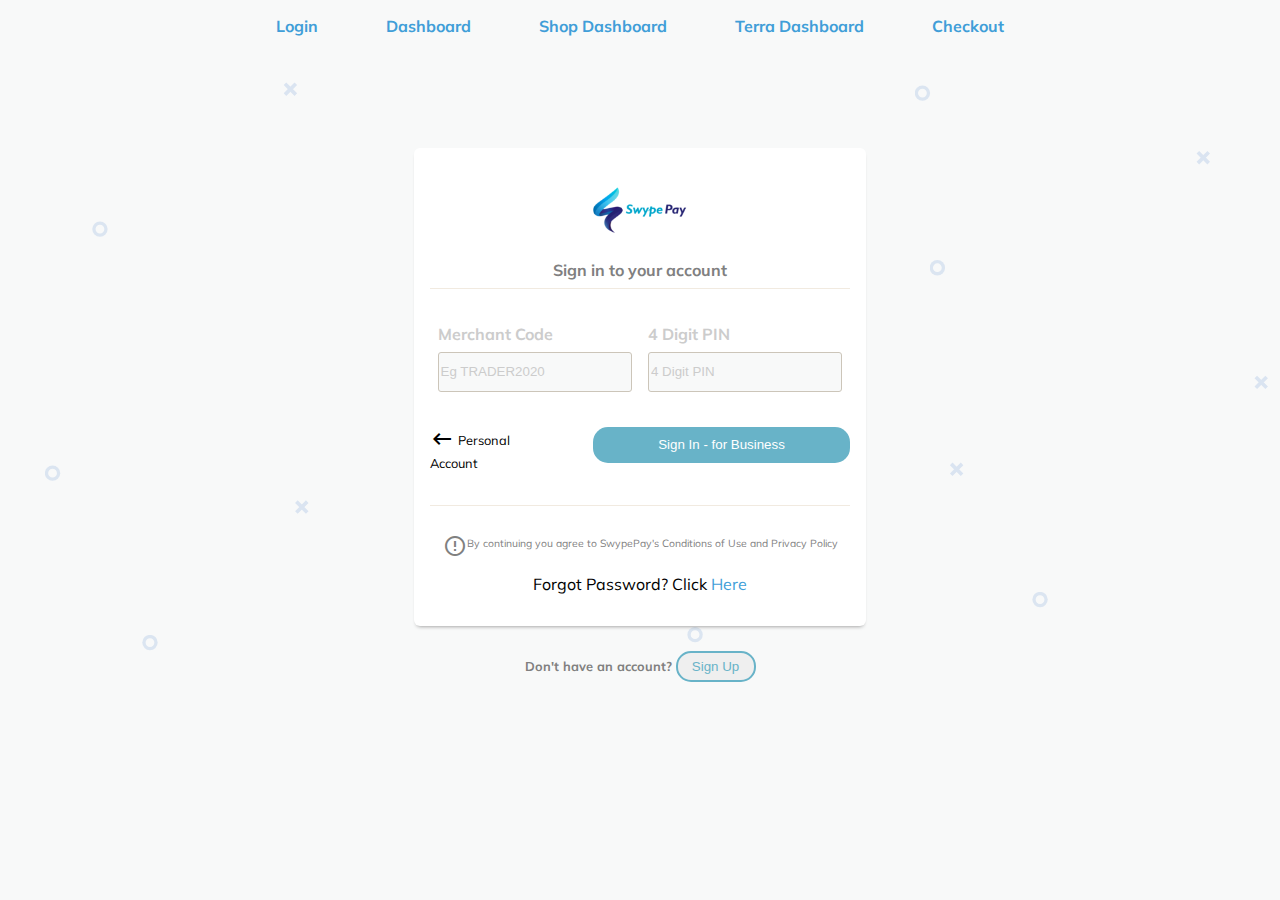
<file: index.html>
<!DOCTYPE html>
<html lang="en">
  <head>
    <meta charset="UTF-8" />
    <meta name="viewport" content="width=device-width, initial-scale=1.0" />
    <link rel="stylesheet" href="./assets/css/login.css" />
    <link rel="stylesheet" href="./assets/css/shared.css">
    <link rel="shortcut icon" href="./assets/img/favicon.ico" type="image/x-icon">
    <link
      href="https://fonts.googleapis.com/icon?family=Material+Icons"
      rel="stylesheet"
    />
    <link
    rel="stylesheet"
    href="https://cdnjs.cloudflare.com/ajax/libs/animate.css/4.0.0/animate.min.css"
  />
    <title>SwypePay</title>
    
  </head>
  <div class="nav">
    <nav>
      <a href="index.html">Login</a>
      <a href="business.html">Dashboard</a>
      <a href="shop.html">Shop Dashboard</a>
      <a href="terra.html">Terra Dashboard</a>
      <a href="checkout.html">Checkout</a>
    </nav>
  </div>
  <body>
    <main class="animate__animated animate__fadeInLeft">
      <div class="container">
        <form action="" class="login-form">
          <img src="./assets/img/logo_main.png" />
          <h5 class="signin-text">Sign in to your account</h5>
          <div class="login-fields">
            <div class="input-container">
              <label for="merchant-code"> Merchant Code</label>
              <input type="text" id="merchant-code" placeholder="Eg TRADER2020" />
            </div>
          <div class="input-container">
              <label for="pin">4 Digit PIN</label>
              <input type="text" id="pin" placeholder="4 Digit PIN" />
          </div>
          </div>
          <div class="login-btn-section">
            <p>
              <span class="material-icons">
                keyboard_backspace
              </span>
              <span class="login-btn-section__text">Personal Account</span>
            </p>
            <button class="sign-in-btn">Sign In - for Business</button>
          </div>
          <div class="policy-section">
            <span class="material-icons">
              error_outline
            </span>
            <p>
              By continuing you agree to SwypePay's Conditions of Use and Privacy
              Policy
            </p>
          </div>
          <p class="forgot-pwd"> 
            Forgot Password? Click <span><a href="#">Here</a></span>
          </p>
        </form>
        <div>
            <span class="signup-text">Don't have an account?</span>
            <button class="sign-up">Sign Up</button>
        </div>
      </div>
    </main>
  </body>
</html>
</file>
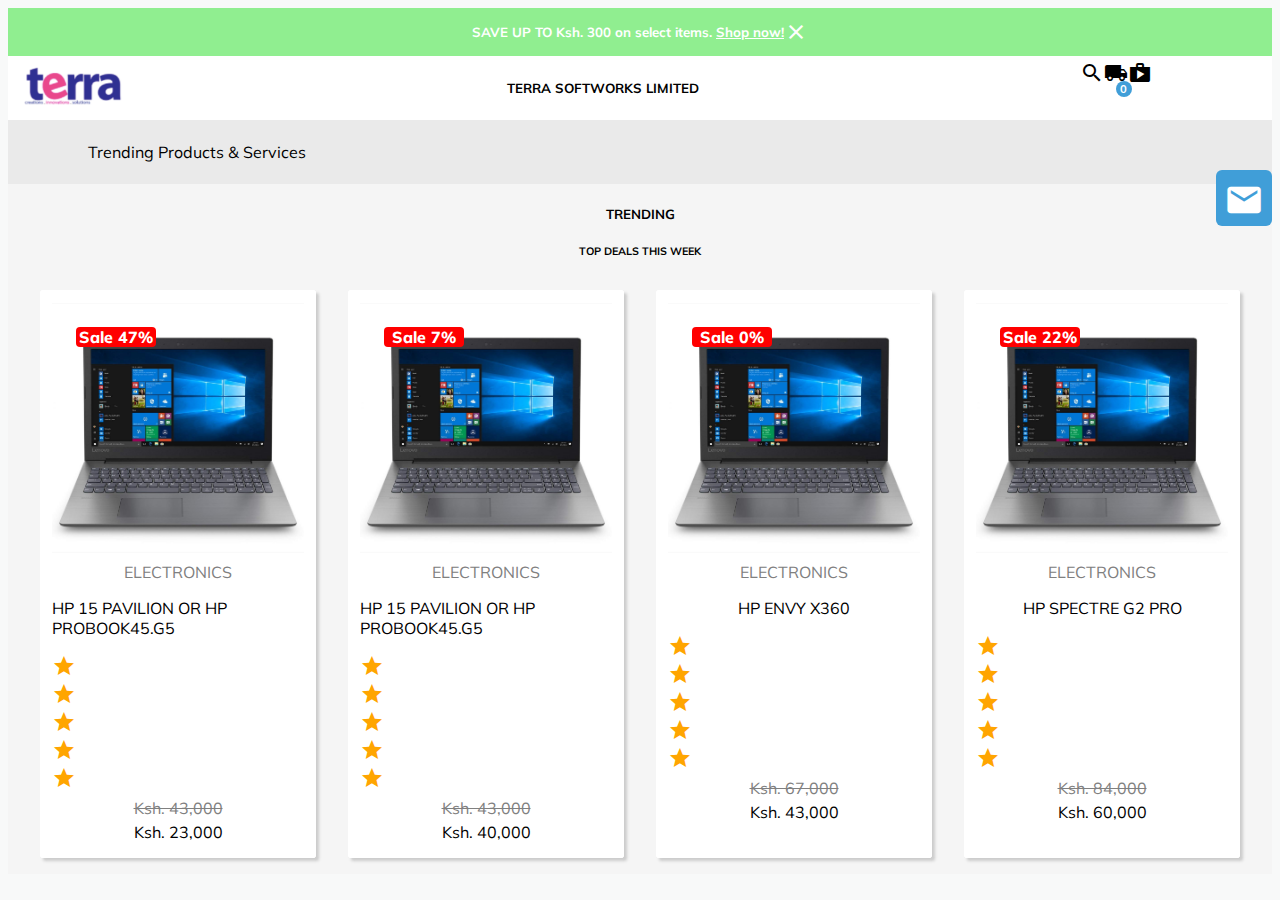
<file: terra/index.html>
<!DOCTYPE html>
<html lang="en">
  <head>
    <meta charset="UTF-8" />
    <meta name="viewport" content="width=device-width, initial-scale=1.0" />
    <link rel="stylesheet" href="../shared.css" />
    <link rel="stylesheet" href="index.css" />
    <link rel="shortcut icon" href="../assets/img/logo_main.png" type="image/x-icon">
    <link
      href="https://fonts.googleapis.com/icon?family=Material+Icons"
      rel="stylesheet"
    />
    <title>SwypePay</title>
  </head>
  <body>
    <header class="terra-header">
      <h5>
        SAVE UP TO Ksh. 300 on select items.
        <span><a href="#">Shop now!</a></span>
      </h5>
      <span class="material-icons header__cancel">clear</span>
    </header>
    <div class="terra-business-info">
      <div class="terra-logo"><img src="../assets/img/terra1.png"></div>
      <h5>TERRA SOFTWORKS LIMITED</h5>
      <div class="terra-business-info__icons">
        <div>
          <span class="material-icons">
            search
          </span>
        </div>
        <div>
          <span class="material-icons">
            local_shipping
          </span>
        </div>
        <div>
          <span class="material-icons">
            shopping_bag
          </span>
          <span class="terra-notifications-icon">
            <p class="terra-notifications-icon__count">0</p></span>
        </div>
      </div>
    </div>
    <div class="terra-products-overview">
        <p>Trending Products & Services</p>
    </div>
    <div class="main">
        <div id="sms__top" class="sms">
            <span class="material-icons">
              email
            </span>
          </div>
          <div class="main__trending">
              <h5>TRENDING</h5>
              <h6 style="margin: 0;">TOP DEALS THIS WEEK</h6>
          </div>
      <div class="stock-container">
          <div id="stock" class="stock">
            <div class="stock__item-card">
              <div class="item-desc">
                <div class="sale-banner">Sale 47%</div>
                <img src="../assets/img/laptop1.jpg" width="100%" height="50%"/>
                  <p class="category">ELECTRONICS</p>
                  <p class="item-name">HP 15 PAVILION OR HP PROBOOK45.G5</p>
                  <div>
                    <span class="material-icons rating-icon">star_rate</span>
                    <span class="material-icons rating-icon">star_rate</span>
                    <span class="material-icons rating-icon">star_rate</span>
                    <span class="material-icons rating-icon">star_rate</span>
                    <span class="material-icons rating-icon">star_rate</span>
                  </div>
                  <p class="actual-price">Ksh. 43,000</p>
                  <p class="with-discount">Ksh. 23,000</p>
              </div>
            </div>
          </div>
          <div id="stock" class="stock">
            <div class="stock__item-card">
              <div class="item-desc">
                <div class="sale-banner">Sale 7%</div>
                <img src="../assets/img/laptop1.jpg" width="100%" height="50%" />
                <p class="category">ELECTRONICS</p>
                <p class="item-name">HP 15 PAVILION OR HP PROBOOK45.G5</p>
                <div>
                  <span class="material-icons rating-icon">star_rate</span>
                  <span class="material-icons rating-icon">star_rate</span>
                  <span class="material-icons rating-icon">star_rate</span>
                  <span class="material-icons rating-icon">star_rate</span>
                  <span class="material-icons rating-icon">star_rate</span>
                </div>
                <p class="actual-price">Ksh. 43,000</p>
                <p class="with-discount">Ksh. 40,000</p>
            </div>
            </div>
          </div>
          <div id="stock" class="stock">
            <div class="stock__item-card">
              <div class="item-desc">
                  <div class="sale-banner">Sale 0%</div>
                <img src="../assets/img/laptop1.jpg" width="100%" height="50%" />
                <p class="category">ELECTRONICS</p>
                <p class="item-name">HP ENVY X360</p>
                <div>
                  <span class="material-icons rating-icon">star_rate</span>
                  <span class="material-icons rating-icon">star_rate</span>
                  <span class="material-icons rating-icon">star_rate</span>
                  <span class="material-icons rating-icon">star_rate</span>
                  <span class="material-icons rating-icon">star_rate</span>
                </div>
                <p class="actual-price">Ksh. 67,000</p>
                <p class="with-discount">Ksh. 43,000</p>
            </div>
            </div>
          </div>
          <div id="stock" class="stock">
            <div class="stock__item-card">
              <div class="item-desc">
                <div class="sale-banner">Sale 22%</div>
                <img src="../assets/img/laptop1.jpg" width="100%" height="50%" />
                <p class="category">ELECTRONICS</p>
                <p class="item-name">HP SPECTRE G2 PRO</p>
                <div>
                  <span class="material-icons rating-icon">star_rate</span>
                  <span class="material-icons rating-icon">star_rate</span>
                  <span class="material-icons rating-icon">star_rate</span>
                  <span class="material-icons rating-icon">star_rate</span>
                  <span class="material-icons rating-icon">star_rate</span>
                </div>
                <p class="actual-price">Ksh. 84,000</p>
                <p class="with-discount">Ksh. 60,000</p>
            </div>
            </div>
          </div>
        </div>
    </div>
  </body>
</html>
</file>
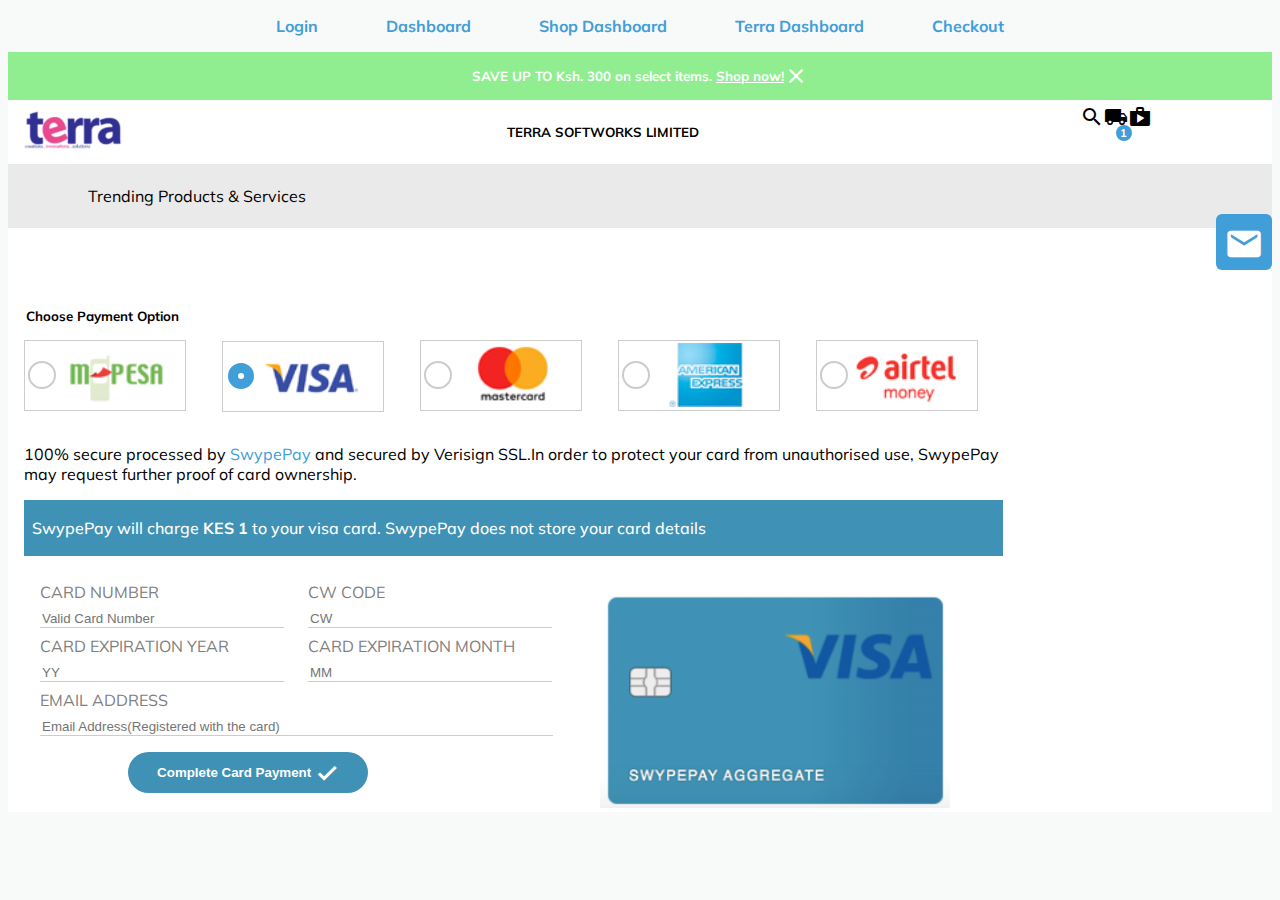
<file: checkout.html>
<!DOCTYPE html>
<html lang="en">
  <head>
    <meta charset="UTF-8" />
    <meta name="viewport" content="width=device-width, initial-scale=1.0" />
    <link rel="stylesheet" href="./assets/css/shared.css" />
    <link rel="stylesheet" href="./assets/css/terra.css" />
    <link rel="shortcut icon" href="../assets/img/logo_main.png" type="image/x-icon">
    <link
      href="https://fonts.googleapis.com/icon?family=Material+Icons"
      rel="stylesheet"
    />
    <link
    rel="stylesheet"
    href="https://cdnjs.cloudflare.com/ajax/libs/animate.css/4.0.0/animate.min.css"
  />
    <title>SwypePay</title>
  </head>
  <body>
    <div class="nav">
      <nav>
        <a href="index.html">Login</a>
        <a href="business.html">Dashboard</a>
        <a href="shop.html">Shop Dashboard</a>
        <a href="terra.html">Terra Dashboard</a>
        <a href="checkout.html">Checkout</a>
      </nav>
    </div>
  <main  class="animate__animated animate__fadeInLeft">
    <div class="checkout-container">
      <header class="terra-header">
        <h5>
          SAVE UP TO Ksh. 300 on select items.
          <span><a href="#">Shop now!</a></span>
        </h5>
        <span class="material-icons header__cancel">clear</span>
      </header>
      <div class="terra-business-info">
        <div class="terra-logo animate__animated animate__zoomIn"><img src="../assets/img/terra1.png"></div>
        <h5>TERRA SOFTWORKS LIMITED</h5>
        <div class="terra-business-info__icons">
          <div>
            <span class="material-icons">
              search
            </span>
          </div>
          <div>
            <span class="material-icons">
              local_shipping
            </span>
          </div>
          <div>
            <span class="material-icons">
              shopping_bag
            </span>
            <span class="terra-notifications-icon">
              <p class="terra-notifications-icon__count">1</p></span>
          </div>
        </div>
      </div>
      <div class="terra-products-overview">
          <p>Trending Products & Services</p>
      </div>
      <div class="main" style="background: #fff;">
          <div id="sms__top" class="sms">
              <span class="material-icons">
                email
              </span>
            </div>
          <div class="checkout-section">
                  <h5 class="checkout-text">Choose Payment Option</h5>
                  <div class="payment-option__icon">
                      <span id="unchecked" class="checkbox"></span>
                      <img src="../assets/img/mpesa.png">
                  </div>
                  <div class="payment-option__icon">
                      <span class="checkbox"></span>
                      <img src="../assets/img/visa.png">
                  </div>
                  <div class="payment-option__icon">
                      <span id="unchecked" class="checkbox"></span>
                      <img src="../assets/img/mastercard.png">
                  </div>
                  <div class="payment-option__icon">
                      <span id="unchecked" class="checkbox"></span>
                      <img src="../assets/img/americanexpress.png">
                  </div>
                  <div class="payment-option__icon">
                      <span id="unchecked" class="checkbox"></span>
                      <img src="../assets/img/airtel.png">
                  </div>
                  <p style="margin-left: 1rem;">100% secure processed by <span style="color: #409ed8;">SwypePay</span> and secured by Verisign SSL.In order to protect your card from unauthorised use, SwypePay may request further proof of card ownership.</p>
                  <div class="charges">
                      <p>SwypePay will charge <strong>KES 1</strong> to your visa card. SwypePay does not store your card details</p>
                  </div>
                  <div class="card-details">
                      <form class="info">
                              <div class="info-input">
                                  <label for="number">CARD NUMBER</label>
                                  <input type="text"id="number" placeholder="Valid Card Number">
                              </div>
                              <div class="info-input">
                                  <label for="code">CW CODE</label>
                                  <input type="text"id="code" placeholder="CW">
                              </div>
                              <div class="info-input">
                                  <label for="year">CARD EXPIRATION YEAR</label>
                                  <input type="text"id="year" placeholder="YY">
                              </div>
                              <div class="info-input">
                                  <label for="month">CARD EXPIRATION MONTH</label>
                                  <input type="text"id="month" placeholder="MM">
                              </div>
                              <div class="info-input">
                                  <label for="email">EMAIL ADDRESS</label>
                                  <input type="email"id="email" placeholder="Email Address(Registered with the card)">
                              </div>
                             <div class="submit-container">
                              <button class="submit-btn">
                                  <span>Complete Card Payment</span>
                                  <span style="vertical-align: bottom;" class="material-icons">
                                      check
                                  </span>
                              </button>
                             </div>
                       </form>
                      <div class="card-banner">
                        <img src="../assets/img/atm.png">
                      </div>
                  </div>
                  </div>
              </div>
          </div>
      </div>
     </div>
  </main>
  </body>
</html>
</file>
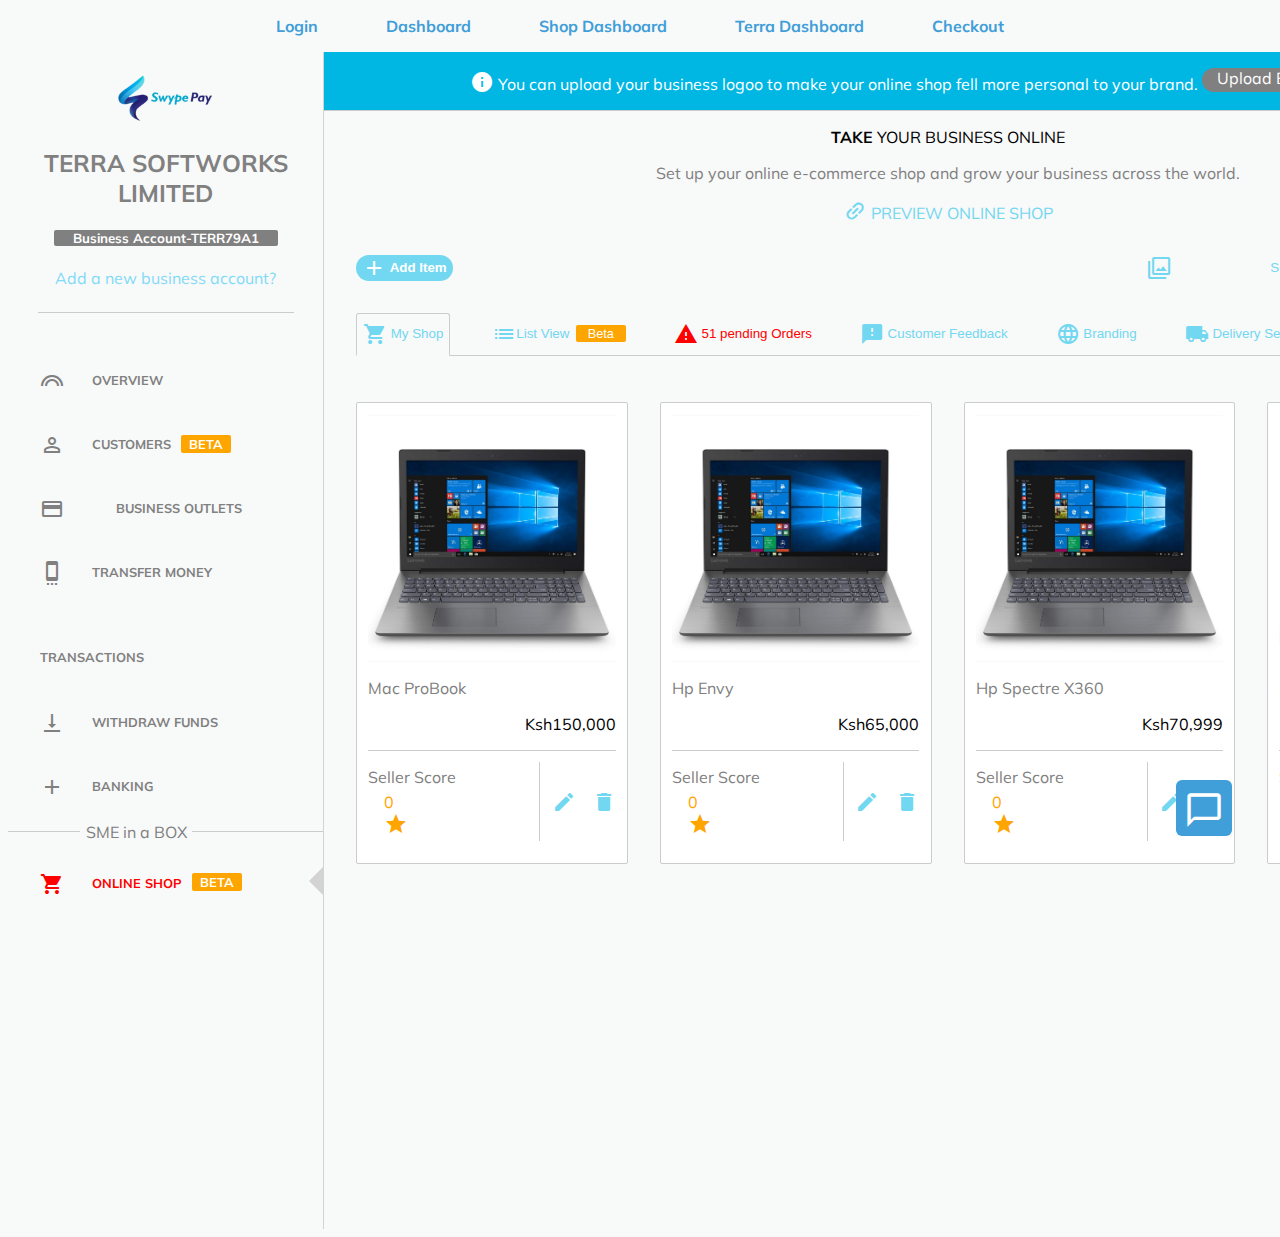
<file: shop.html>
<!DOCTYPE html>
<html lang="en">
  <head>
    <meta charset="UTF-8" />
    <meta name="viewport" content="width=device-width, initial-scale=1.0" />
    <link rel="stylesheet" href="./assets/css/shared.css" />
    <link rel="stylesheet" href="./assets/css/shop.css" />
    <link
      href="https://fonts.googleapis.com/icon?family=Material+Icons"
      rel="stylesheet"
    />
    <link
    rel="stylesheet"
    href="https://cdnjs.cloudflare.com/ajax/libs/animate.css/4.0.0/animate.min.css"
  />
    <title>SwypePay</title>
  </head>
  <body>
    <div class="nav">
      <nav>
        <a href="index.html">Login</a>
        <a href="business.html">Dashboard</a>
        <a href="shop.html">Shop Dashboard</a>
        <a href="terra.html">Terra Dashboard</a>
        <a href="checkout.html">Checkout</a>
      </nav>
    </div>
    <main class="animate__animated animate__fadeInLeft">
      <div class="sms">
        <span class="material-icons">
          chat_bubble_outline
        </span>
      </div>
      <div class="container">
        <div class="sidebar">
          <div class="sidebar__topbar">
            <img
              class="sidebar__topbar--logo"
              src="../assets/img/logo_main.png"
            />
            <h5 class="sidebar__topbar--name">TERRA SOFTWORKS LIMITED</h5>
            <h5 class="sidebar__topbar--account">Business Account-TERR79A1</h5>
            <p class="sidebar__topbar--new">
              Add a new business account?
            </p>
          </div>
          <div class="navigation">
            <div class="sidebar__nav--item">
              <span class="material-icons">looks</span>
              <a href="#">OVERVIEW</a>
            </div>
            <div class="sidebar__nav--item">
              <span class="material-icons">
                person_outline
              </span>
              <a href="#">CUSTOMERS</a>
              <span class="beta">BETA</span>
            </div>
            <div class="sidebar__nav--item">
              <span class="material-icons">
                payments
              </span>
              <a href="#">BUSINESS OUTLETS</a>
            </div>
            <div class="sidebar__nav--item">
              <span class="material-icons">
                settings_cell
              </span>
              <a href="#">TRANSFER MONEY</a>
            </div>
            <div class="sidebar__nav--item">
              <span class="material-icons">
                signal_cellular_alt
              </span>
              <a href="#">TRANSACTIONS</a>
            </div>
            <div class="sidebar__nav--item">
              <span class="material-icons">
                vertical_align_bottom
              </span>
              <a href="#">WITHDRAW FUNDS</a>
            </div>
            <div class="sidebar__nav--item">
              <span class="material-icons">
                add
              </span>
              <a href="#">BANKING</a>
            </div>
            <div class="sme">
              <p>SME in a BOX</p>
            </div>
            <div class="sidebar__nav--item">
              <div class="select"></div>
              <span id="active" class="material-icons">
                shopping_cart
              </span>
              <a id="active" href="#">ONLINE SHOP</a>
              <span class="beta">BETA</span>
            </div>
          </div>
        </div>
        <div class="content">
          <header class="content__header">
            <div>
              <p>
                <span class="material-icons">info</span>
                You can upload your business logoo to make your online shop fell
                more personal to your brand.
                <span class="content__header--upload"
                  ><span id="verticle-align-super">Upload Business Logo</span>
                  <span class="material-icons">
                    arrow_forward
                  </span></span
                >
              </p>
            </div>
          </header>
          <div class="description">
            <p><strong>TAKE</strong> YOUR BUSINESS ONLINE</p>
            <p class="description__upload">
              Set up your online e-commerce shop and grow your business across the
              world.
            </p>
            <a href="#">
              <span class="material-icons link">link</span> PREVIEW ONLINE SHOP</a
            >
          </div>
          <div class="options">
            <button class="options__add-btn">
              <span class="material-icons">add</span>
              <span id="verticle-align-super">Add Item</span>
            </button>
            <div class="options__left">
              <button class="options__left--sort">
                <span class="material-icons">filter_alt</span>
                <span id="verticle-align-super">Sort By</span>
                <span class="expand-arrow"></span>
              </button>
              <button class="options__left--share">
                <span class="material-icons">share</span>
                <span id="verticle-align-super">Share Store Url</span>
                <span class="expand-arrow"></span>
              </button>
            </div>
          </div>
          <div class="goods">
            <button id="active-link" class="goods__btn">
              <span class="material-icons">
                shopping_cart
              </span>
              <span id="verticle-align-super">My Shop</span>
            </button>
            <button class="goods__btn">
              <span class="material-icons">
                list </span
              ><span id="verticle-align-super">List View</span
              ><span class="beta">Beta</span>
            </button>
            <button class="goods__btn">
              <span class="material-icons" style="color: red;">
                warning
              </span>
              <span id="verticle-align-super" style="color: red;"
                >51 pending Orders</span
              >
            </button>
            <button class="goods__btn">
              <span class="material-icons">
                feedback
              </span>
              <span id="verticle-align-super">Customer Feedback</span>
            </button>
            <button class="goods__btn">
              <span class="material-icons">
                language
              </span>
              <span id="verticle-align-super">Branding</span>
            </button>
            <button class="goods__btn">
              <span class="material-icons">
                local_shipping
              </span>
              <span id="verticle-align-super">Delivery Settings</span>
            </button>
            <div class="hr"></div>
          </div>
          <div class="stock-container">
            <div class="stock">
              <div class="stock__item-card">
                <img src="../assets/img/laptop1.jpg" width="100%" height="100%" />
                <p class="stock__item-card--name">Mac ProBook</p>
                <p class="stock__item-card--price">Ksh150,000</p>
                <div class="section">
                  <div class="rating">
                    <p class="rating__score">Seller Score</p>
                    <p class="rating__icons">
                      0
                      <span class="material-icons">
                        star_rate
                      </span>
                    </p>
                  </div>
                  <div class="verticle-line"></div>
                  <div class="edit">
                    <p class="edit__modify">
                      <span class="material-icons">
                        edit
                      </span>
                    </p>
                    <p class="edit__delete">
                      <span class="material-icons">
                        delete
                      </span>
                    </p>
                  </div>
                </div>
              </div>
            </div>
            <div class="stock">
              <div class="stock__item-card">
                <img src="../assets/img/laptop1.jpg" width="100%" height="100%" />
                <p class="stock__item-card--name">Hp Envy</p>
                <p class="stock__item-card--price">Ksh65,000</p>
                <div class="section">
                  <div class="rating">
                    <p class="rating__score">Seller Score</p>
                    <p class="rating__icons">
                      0
                      <span class="material-icons">
                        star_rate
                      </span>
                    </p>
                  </div>
                  <div class="verticle-line"></div>
                  <div class="edit">
                    <p class="edit__modify">
                      <span class="material-icons">
                        edit
                      </span>
                    </p>
                    <p class="edit__delete">
                      <span class="material-icons">
                        delete
                      </span>
                    </p>
                  </div>
                </div>
              </div>
            </div>
            <div class="stock">
              <div class="stock__item-card">
                <img src="../assets/img/laptop1.jpg" width="100%" height="100%" />
                <p class="stock__item-card--name">Hp Spectre X360</p>
                <p class="stock__item-card--price">Ksh70,999</p>
                <div class="section">
                  <div class="rating">
                    <p class="rating__score">Seller Score</p>
                    <p class="rating__icons">
                      0
                      <span class="material-icons">
                        star_rate
                      </span>
                    </p>
                  </div>
                  <div class="verticle-line"></div>
                  <div class="edit">
                    <p class="edit__modify">
                      <span class="material-icons">
                        edit
                      </span>
                    </p>
                    <p class="edit__delete">
                      <span class="material-icons">
                        delete
                      </span>
                    </p>
                  </div>
                </div>
              </div>
            </div>
            <div class="stock">
              <div class="stock__item-card">
                <img src="../assets/img/laptop1.jpg" width="100%" height="100%" />
                <p class="stock__item-card--name">Lenovo</p>
                <p class="stock__item-card--price">Ksh50,000</p>
                <div class="section">
                  <div class="rating">
                    <p class="rating__score">Seller Score</p>
                    <p class="rating__icons">
                      0
                      <span class="material-icons">
                        star_rate
                      </span>
                    </p>
                  </div>
                  <div class="verticle-line"></div>
                  <div class="edit">
                    <p class="edit__modify">
                      <span class="material-icons">
                        edit
                      </span>
                    </p>
                    <p class="edit__delete">
                      <span class="material-icons">
                        delete
                      </span>
                    </p>
                  </div>
                </div>
              </div>
            </div>
          </div>
        </div>
      </div>
    </main>
  </body>
</html>
</file>
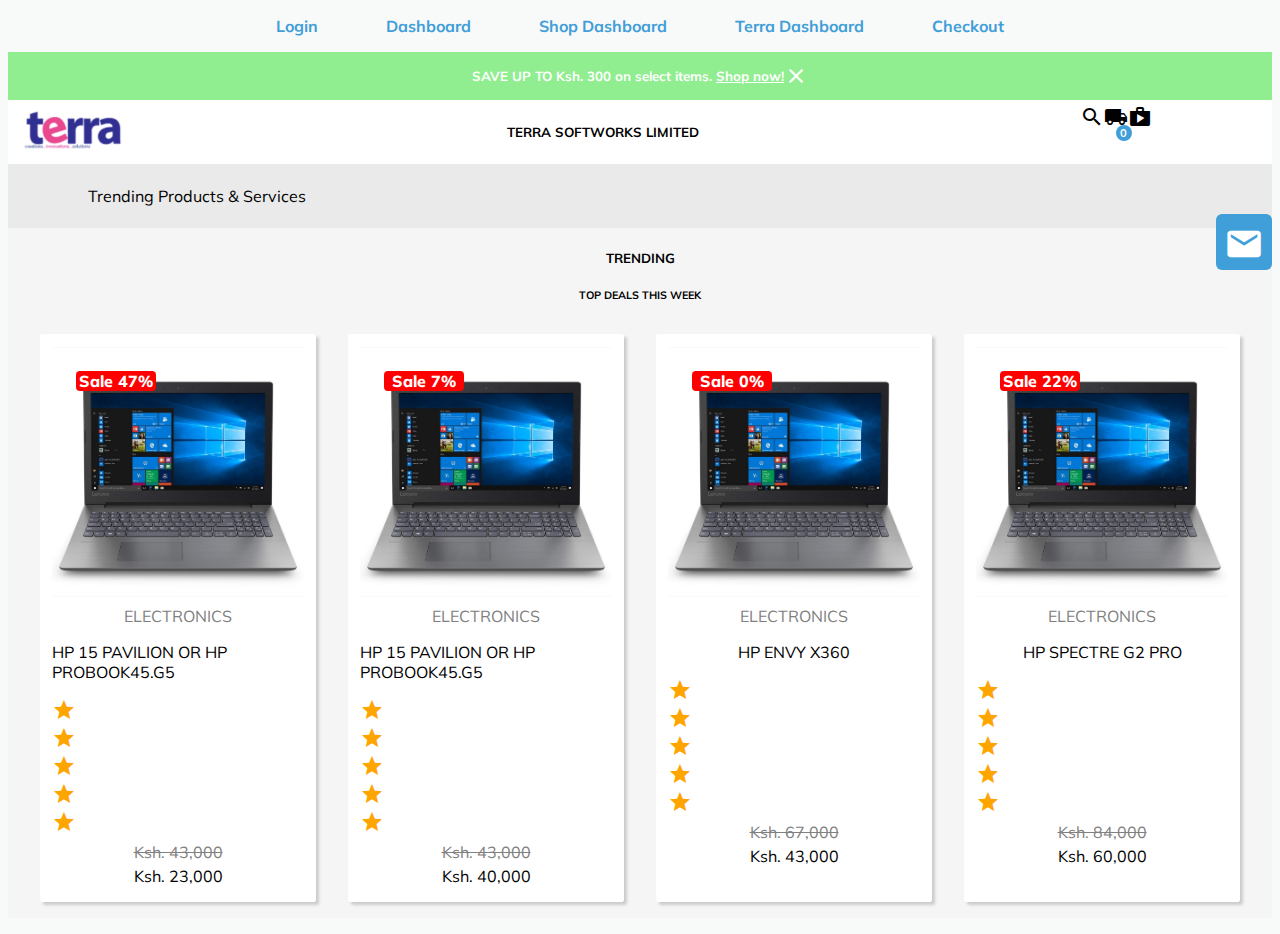
<file: terra.html>
<!DOCTYPE html>
<html lang="en">
  <head>
    <meta charset="UTF-8" />
    <meta name="viewport" content="width=device-width, initial-scale=1.0" />
    <link rel="stylesheet" href="./assets/css/shared.css" />
    <link rel="stylesheet" href="./assets/css/terra.css" />
    <link rel="shortcut icon" href="../assets/img/logo_main.png" type="image/x-icon">
    <link
      href="https://fonts.googleapis.com/icon?family=Material+Icons"
      rel="stylesheet"
    />
    <link
    rel="stylesheet"
    href="https://cdnjs.cloudflare.com/ajax/libs/animate.css/4.0.0/animate.min.css"
  />
    <title>SwypePay</title>
  </head>
  <body>
    <div class="nav">
      <nav>
        <a href="index.html">Login</a>
        <a href="business.html">Dashboard</a>
        <a href="shop.html">Shop Dashboard</a>
        <a href="terra.html">Terra Dashboard</a>
        <a href="checkout.html">Checkout</a>
      </nav>
    </div>
   <main  class="animate__animated animate__fadeInLeft">
    <header class="terra-header">
      <h5>
        SAVE UP TO Ksh. 300 on select items.
        <span><a href="#">Shop now!</a></span>
      </h5>
      <span class="material-icons header__cancel">clear</span>
    </header>
    <div class="terra-business-info">
      <div class="terra-logo"><img src="../assets/img/terra1.png"></div>
      <h5>TERRA SOFTWORKS LIMITED</h5>
      <div class="terra-business-info__icons">
        <div>
          <span class="material-icons">
            search
          </span>
        </div>
        <div>
          <span class="material-icons">
            local_shipping
          </span>
        </div>
        <div>
          <span class="material-icons">
            shopping_bag
          </span>
          <span class="terra-notifications-icon">
            <p class="terra-notifications-icon__count">0</p></span>
        </div>
      </div>
    </div>
    <div class="terra-products-overview">
        <p>Trending Products & Services</p>
    </div>
    <div class="main">
        <div id="sms__top" class="sms">
            <span class="material-icons">
              email
            </span>
          </div>
          <div class="main__trending">
              <h5>TRENDING</h5>
              <h6 style="margin: 0;">TOP DEALS THIS WEEK</h6>
          </div>
      <div class="stock-container">
          <div id="stock" class="stock">
            <div class="stock__item-card">
              <div class="item-desc">
                <div class="sale-banner">Sale 47%</div>
                <img src="../assets/img/laptop1.jpg" width="100%" height="50%"/>
                  <p class="category">ELECTRONICS</p>
                  <p class="item-name">HP 15 PAVILION OR HP PROBOOK45.G5</p>
                  <div>
                    <span class="material-icons rating-icon">star_rate</span>
                    <span class="material-icons rating-icon">star_rate</span>
                    <span class="material-icons rating-icon">star_rate</span>
                    <span class="material-icons rating-icon">star_rate</span>
                    <span class="material-icons rating-icon">star_rate</span>
                  </div>
                  <p class="actual-price">Ksh. 43,000</p>
                  <p class="with-discount">Ksh. 23,000</p>
              </div>
            </div>
          </div>
          <div id="stock" class="stock">
            <div class="stock__item-card">
              <div class="item-desc">
                <div class="sale-banner">Sale 7%</div>
                <img src="../assets/img/laptop1.jpg" width="100%" height="50%" />
                <p class="category">ELECTRONICS</p>
                <p class="item-name">HP 15 PAVILION OR HP PROBOOK45.G5</p>
                <div>
                  <span class="material-icons rating-icon">star_rate</span>
                  <span class="material-icons rating-icon">star_rate</span>
                  <span class="material-icons rating-icon">star_rate</span>
                  <span class="material-icons rating-icon">star_rate</span>
                  <span class="material-icons rating-icon">star_rate</span>
                </div>
                <p class="actual-price">Ksh. 43,000</p>
                <p class="with-discount">Ksh. 40,000</p>
            </div>
            </div>
          </div>
          <div id="stock" class="stock">
            <div class="stock__item-card">
              <div class="item-desc">
                  <div class="sale-banner">Sale 0%</div>
                <img src="../assets/img/laptop1.jpg" width="100%" height="50%" />
                <p class="category">ELECTRONICS</p>
                <p class="item-name">HP ENVY X360</p>
                <div>
                  <span class="material-icons rating-icon">star_rate</span>
                  <span class="material-icons rating-icon">star_rate</span>
                  <span class="material-icons rating-icon">star_rate</span>
                  <span class="material-icons rating-icon">star_rate</span>
                  <span class="material-icons rating-icon">star_rate</span>
                </div>
                <p class="actual-price">Ksh. 67,000</p>
                <p class="with-discount">Ksh. 43,000</p>
            </div>
            </div>
          </div>
          <div id="stock" class="stock">
            <div class="stock__item-card">
              <div class="item-desc">
                <div class="sale-banner">Sale 22%</div>
                <img src="../assets/img/laptop1.jpg" width="100%" height="50%" />
                <p class="category">ELECTRONICS</p>
                <p class="item-name">HP SPECTRE G2 PRO</p>
                <div>
                  <span class="material-icons rating-icon">star_rate</span>
                  <span class="material-icons rating-icon">star_rate</span>
                  <span class="material-icons rating-icon">star_rate</span>
                  <span class="material-icons rating-icon">star_rate</span>
                  <span class="material-icons rating-icon">star_rate</span>
                </div>
                <p class="actual-price">Ksh. 84,000</p>
                <p class="with-discount">Ksh. 60,000</p>
            </div>
            </div>
          </div>
        </div>
    </div>
   </main>
  </body>
</html>
</file>
<file: assets/css/login.css>
.container {
    display: flex;
    flex-direction: column;
    justify-content: center;
    align-items: center;
    position: relative;
    background: #F8F9F9 url("../img/login_background.svg");
    background-size: contain;
    
}
.login-form {
    display: flex;
    flex-direction: column;
    justify-content: center; 
    align-items: center; 
    position: relative;
    z-index: 1;
    background-color: #fff;
    padding: 1rem;
    margin: 6rem 0;
    margin-bottom: 1.6rem;
    width: 33.3%;
    border-radius: 6px;
    box-shadow: 0 3px 4px -3px grey;

}
img {
    height: 6rem;
}
.signin-text {
    margin-top: 0;
    color: gray;
    font-size: 1rem;
    width: 100%;
    padding-bottom: .5rem;
    text-align: center;
    border-bottom: 1px solid  #F1EAE0;;
}
.login-fields {
    display: flex;
    justify-content: space-between;
    width: 100%;
}
.input-container {
    display: flex;
    flex-direction: column;
    flex-grow: 1;
    margin: .5em;
}
label {
    color: #ccc;
    font-weight: bold;
}
input {
    height: 2.7em;
    margin-top: .5rem;
    border: 1px solid #CCC5B9;
    border-radius: 3px;
    background-color: #F8F9F9;
}
::placeholder {
    color: #ccc;
}
.login-btn-section {
    display: flex;
    justify-content: flex-end;
    width: 100%;
    margin: 1.7em;
    padding-bottom: 1.7em;
    border-bottom: 1px solid  #F1EAE0;
}
.login-btn-section p {
    margin: 0;
}
.login-btn-section__text {
    vertical-align: super;
    font-size: .8em;
    margin-right: 1em;
}
.sign-in-btn {
    width: 64%;
    height: 2.7em;
    margin-left: 2em;
    border: #F1EAE0;;
    color: white;
    background-color: #68B3C8;;
    border-radius: 15px;
}
.policy-section  {
    display: flex;
    width: 100%;
    color: gray;
    justify-content: center;
}
.policy-section p {
    font-size: .65em;
    text-align: center;
    vertical-align: super;
    margin: 0;
    padding-top: .3em;
}
.forgot-pwd a {
    text-decoration: none;
    color: #409ed8;
}
.sign-up {
    height: 2.3em;
    border-radius: 15px;
    border: 2px solid #68B3C8;
    width: 6em;
    color: #68B3C8;
}
.signup-text {
    font-size: .8em;
    font-weight: bold;
    color: gray;
}
@media (max-width: 40rem){
    .login-form {
        width: 90%;
        margin: 1rem 1rem;
    }
    .input-container {
        display: flex;
        flex-direction: column;
    }
    .login-fields {
        flex-direction: column;
    }
    label {
        padding: 1rem 0;
    }
    .sign-in-btn {
        width: 52%;
    }
    input {
        margin-top: 0;
    }
}
</file>
<file: assets/css/shared.css>
@import url('https://fonts.googleapis.com/css2?family=Muli:wght@300;400;500&display=swap" rel="stylesheet');
body {
    font-family: 'Muli', Arial, sans-serif;
    padding: 0;
}
html {
  background-color: #F8F9F9;
}
.nav {
  display: flex;
  justify-content: center;
  margin: 1em 0;
}
.nav a,
.nav a:active {
  text-decoration: none;
  margin: 2em;
  color: #409ed8;
  font-weight: 700;
}
.container {
  display: flex;
}
.navigation {
    border-right: 1px solid lightgray;
    height: 100vh;
}
#active{
  color: red;  
}
.terra-logo {
  margin-left: 1rem;
}
.terra-logo img {
  height: 40px; 
}
.sms {
  position: fixed;
  background-color: #409ed8;
  color: #fff;
  bottom: 4rem;
  right: 3rem;
  width: 3.5rem;
  height: 3.5rem;
  text-align: center;
  vertical-align: middle;
  border-radius: 6px;
}
.sms span {
  font-size: 2.5rem;
  margin: .6rem 0;
}
.expand-arrow {
    height: 8px;
    display: inline-block;
    border-left: 5px solid transparent;
    border-right: 5px solid transparent;
    border-top: 5px solid;
    margin: 0 4px;
}
.notifications {
    height: 1em;
    width: 1em;
    border-radius: 50%;
    background: gray;
    display: inline-block;
    position: relative;
    vertical-align: super;
}
.notification-count {
    position: absolute;
    top: -13px;
    right: 6px;
    z-index: 1;
    font-size: 0.7em;
    color: white;
    font-weight: bolder;
}
.verticle-align {
    vertical-align: super;
    margin: 0.2em;
}
.sidebar {
  display: flex;
  position: relative;
  flex-direction: column;
  justify-content: flex-start;
  width: 25%;
  color: gray;
}
.sidebar__topbar {
  text-align: center;
  display: flex;
  flex-direction: column;
  align-items: center;
  border-right: 1px solid lightgray;
}
.sidebar__topbar--logo {
  height: 6rem;
}
.sidebar__topbar--name {
  margin: 0;
  font-size: 1.5rem;
}
.sidebar__topbar--account {
  background: gray;
  color: #fff;
  width: 14rem;
  border-radius: 2px;
  overflow: hidden;
}
.sidebar__topbar--new {
  border-bottom: 1.3px solid #ccc;
  width: 16rem;
  padding-bottom: 1.5rem;
  margin-top: 0;
  color: #82daf7;
}
.sidebar__nav--item {
    position: relative;
    margin-top: 2.5rem;
    margin-left: 2rem;
    color: gray;
    font-weight: bold;
    font-size: 0.8rem;

}
.sidebar__nav--item span {
    color: gray;
    margin-right: 1em;
    z-index: 23;
}
.sidebar__nav--item .select {
    top: -5px;
    right: 0px;
    position: absolute;
    border-top: 14px solid transparent;
    border-right: 14px solid lightgray;
    border-bottom: 14px solid transparent;
}
.sidebar__nav--item a {
    text-decoration: none;
    color: gray;
    vertical-align: super;
}
.beta {
    background: orange;
    border-radius: 2px;
    font-size: .8rem;
    color: #fff !important;
    margin-left: 0.4rem;
    display: inline-block;
    vertical-align: super;
    width: 3rem;
    padding: 1px;
    text-align: center;
}
.content {
    width: 100%;
}
.content__header {
    display: flex;
    align-items: center;
    justify-content: space-between;
    color: gray;
    border-bottom: 1px solid #ccc;
}
.content__header--nav-items {
    margin: 1rem;
}
.content__header--nav-items a {
    color: gray;
    text-decoration: none;
    font-size: 1.2rem;
    margin: .5rem;
}
.content__header--name {
    margin: 1rem;
    font-size: 1.5rem;
}
.stock-container {
  display: flex;
  margin: 1rem;
  justify-content: space-between;
}
.stock {
  margin: 1rem;
  border: 1px solid #ccc;
  border-radius: 2px;
  padding: .7rem;
  background: #fff;
}
.stock__item-card {
  display: flex;
  flex-direction: column;
  background: #fff;
}
.stock__item-card--price{
 align-self: flex-end;
 margin-top: .5rem;
}
.stock__item-card--name {
 color: gray;
 margin-bottom: .5rem;
}
.rating {
  display: flex;
  align-items: flex-start;
  flex-direction: column;
}
.rating__score {
  color: gray;
  margin-bottom: .3rem;
}

.rating__icons {
 color: orange;
 margin-top: 0;
 margin-left: 1rem; 
}
.sme {
  position: relative;
  border-top: 1px solid #ccc;
  margin-top: 2rem;
}
.sme p {
  position: absolute;
  top: -0.59em;
  left: 4.5rem;
  z-index: 1;
  margin: 0;
  background-color: #F8F9F9;
  width: 7rem;
  text-align: center;
}
#sms__top {
  position: absolute;
  top: -14px;
  right: 0;

}
.terra-header {
  display: flex;
  align-items: center;
  justify-content: center;
  height: 3rem;
  background-color: lightgreen;
  color: #fff;
}
.terra-header a {
  color: #fff;
}
.terra-header__cancel {
  margin-left: 1rem;
  font-weight: 900;

}
.terra-products-overview {
  padding: 0 5rem;
  display: flex;
  align-items: center;
  height: 4rem;
  background: #eaeaea;;
}
.terra-business-info {
  display: flex;
  align-items: center;
  justify-content: space-between;
  background: #fff;
  height: 4rem;
}
.terra-business-info__icons{
  display: flex;
  justify-content: space-around;
  width: 12rem;
}
.terra-notifications-icon {
  height: 1em;
  width: 1em;
  top: -8px;
  right: 12px;
  border-radius: 50%;
  background: #409ed8;
  display: inline-block;
  position: relative;
  vertical-align: super;
}
.terra-notifications-icon__count {
  position: absolute;
  top: -10px;
  right: 5.3px;
  z-index: 1;
  font-size: 0.7em;
  color: white;
  font-weight: bolder;
}
</file>
<file: shared.css>
@import url('https://fonts.googleapis.com/css2?family=Muli:wght@300;400;500&display=swap" rel="stylesheet');
body {
    font-family: 'Muli', Arial, sans-serif;
    padding: 0;
}
html {
  background-color: #F8F9F9;
}
.container {
  display: flex;
}
.navigation {
    border-right: 1px solid lightgray;
    height: 100vh;
}
#active{
  color: red;  
}
.terra-logo {
  margin-left: 1rem;
}
.terra-logo img {
  height: 40px; 
}
.sms {
  position: fixed;
  background-color: #409ed8;
  color: #fff;
  bottom: 4rem;
  right: 3rem;
  width: 3.5rem;
  height: 3.5rem;
  text-align: center;
  vertical-align: middle;
  border-radius: 6px;
}
.sms span {
  font-size: 2.5rem;
  margin: .6rem 0;
}
.expand-arrow {
    height: 8px;
    display: inline-block;
    border-left: 5px solid transparent;
    border-right: 5px solid transparent;
    border-top: 5px solid;
    margin: 0 4px;
}
.notifications {
    height: 1em;
    width: 1em;
    border-radius: 50%;
    background: gray;
    display: inline-block;
    position: relative;
    vertical-align: super;
}
.notification-count {
    position: absolute;
    top: -13px;
    right: 6px;
    z-index: 1;
    font-size: 0.7em;
    color: white;
    font-weight: bolder;
}
.verticle-align {
    vertical-align: super;
    margin: 0.2em;
}
.sidebar {
  display: flex;
  position: relative;
  flex-direction: column;
  justify-content: flex-start;
  width: 25%;
  color: gray;
}
.sidebar__topbar {
  text-align: center;
  display: flex;
  flex-direction: column;
  align-items: center;
  border-right: 1px solid lightgray;
}
.sidebar__topbar--logo {
  height: 6rem;
}
.sidebar__topbar--name {
  margin: 0;
  font-size: 1.5rem;
}
.sidebar__topbar--account {
  background: gray;
  color: #fff;
  width: 14rem;
  border-radius: 2px;
  overflow: hidden;
}
.sidebar__topbar--new {
  border-bottom: 1.3px solid #ccc;
  width: 16rem;
  padding-bottom: 1.5rem;
  margin-top: 0;
  color: #82daf7;
}
.sidebar__nav--item {
    position: relative;
    margin-top: 2.5rem;
    margin-left: 2rem;
    color: gray;
    font-weight: bold;
    font-size: 0.8rem;

}
.sidebar__nav--item span {
    color: gray;
    margin-right: 1em;
    z-index: 23;
}
.sidebar__nav--item .select {
    top: -5px;
    right: 0px;
    position: absolute;
    border-top: 14px solid transparent;
    border-right: 14px solid lightgray;
    border-bottom: 14px solid transparent;
}
.sidebar__nav--item a {
    text-decoration: none;
    color: gray;
    vertical-align: super;
}
.beta {
    background: orange;
    border-radius: 2px;
    font-size: .8rem;
    color: #fff !important;
    margin-left: 0.4rem;
    display: inline-block;
    vertical-align: super;
    width: 3rem;
    padding: 1px;
    text-align: center;
}
.content {
    width: 100%;
}
.content__header {
    display: flex;
    align-items: center;
    justify-content: space-between;
    color: gray;
    border-bottom: 1px solid #ccc;
}
.content__header--nav-items {
    margin: 1rem;
}
.content__header--nav-items a {
    color: gray;
    text-decoration: none;
    font-size: 1.2rem;
    margin: .5rem;
}
.content__header--name {
    margin: 1rem;
    font-size: 1.5rem;
}
.stock-container {
  display: flex;
  margin: 1rem;
  justify-content: space-between;
}
.stock {
  margin: 1rem;
  border: 1px solid #ccc;
  border-radius: 2px;
  padding: .7rem;
  background: #fff;
}
.stock__item-card {
  display: flex;
  flex-direction: column;
  background: #fff;
}
.stock__item-card--price{
 align-self: flex-end;
 margin-top: .5rem;
}
.stock__item-card--name {
 color: gray;
 margin-bottom: .5rem;
}
.rating {
  display: flex;
  align-items: flex-start;
  flex-direction: column;
}
.rating__score {
  color: gray;
  margin-bottom: .3rem;
}

.rating__icons {
 color: orange;
 margin-top: 0;
 margin-left: 1rem; 
}
.sme {
  position: relative;
  border-top: 1px solid #ccc;
  margin-top: 2rem;
}
.sme p {
  position: absolute;
  top: -0.59em;
  left: 4.5rem;
  z-index: 1;
  margin: 0;
  background-color: #F8F9F9;
  width: 7rem;
  text-align: center;
}
#sms__top {
  position: absolute;
  top: -14px;
  right: 0;

}
.terra-header {
  display: flex;
  align-items: center;
  justify-content: center;
  height: 3rem;
  background-color: lightgreen;
  color: #fff;
}
.terra-header a {
  color: #fff;
}
.terra-header__cancel {
  margin-left: 1rem;
  font-weight: 900;

}
.terra-products-overview {
  padding: 0 5rem;
  display: flex;
  align-items: center;
  height: 4rem;
  background: #eaeaea;;
}
.terra-business-info {
  display: flex;
  align-items: center;
  justify-content: space-between;
  background: #fff;
  height: 4rem;
}
.terra-business-info__icons{
  display: flex;
  justify-content: space-around;
  width: 12rem;
}
.terra-notifications-icon {
  height: 1em;
  width: 1em;
  top: -8px;
  right: 12px;
  border-radius: 50%;
  background: #409ed8;
  display: inline-block;
  position: relative;
  vertical-align: super;
}
.terra-notifications-icon__count {
  position: absolute;
  top: -10px;
  right: 5.3px;
  z-index: 1;
  font-size: 0.7em;
  color: white;
  font-weight: bolder;
}
</file>
<file: terra/index.css>
.checkout-container {
    display: flex;
    flex-direction: column;
}
#stock {
    background: #fff;
    box-shadow: 3px 3px 3px #ccc;
    border: 1px solid #fff;
}
.main {
    position: relative;
    background-color: #f5f5f5;
}
.main__trending{
    display: flex;
    flex-direction: column;
    align-items: center;
}
.item-desc {
    display: flex;
    flex-direction: column;
    align-items: center;
    position: relative;
}
.item-name {
    margin: 8px, 0; 
}
.rating-icon {
    color: orange;
}
.category {
    color: gray;
    margin-top: .6rem;
    margin-bottom: 0;
}
.actual-price {
    margin-top: 4px;
    margin-bottom: 2px;
    text-decoration: line-through;
    color: gray;
}
.with-discount {
    margin-top: 2px;
    margin-bottom: 4px;
}
img {
    height: 250px;
}
.sale-banner {
    position: absolute;
    color: #fff;
    background: red;
    width: 5rem;
    text-align: center;
    font-weight: 800;
    border-radius: 4px;
    left: 24px;
    top: 24px;
}
.payment-option {
    display: flex;
    flex-direction: row;
}
.payment-option__icon{
    display: inline-flex;
    align-items: center;
    justify-content: flex-end;
    height: 4.3em;
    width: 10em;
    margin: 1rem;
    border: 1px solid #ccc;
}
.payment-option__icon img {
    height: 4em;
    margin-right: 1rem;
}
.checkout-section {
    width: 80%;
}
.checkout-text {
    margin: 5rem 1.1rem;
    margin-bottom: 0;
}
.checkbox {
    height: 0.4rem;
    width: 0.4rem;
    background: #fff;
    border: 10.1px solid #409ed8;
    border-radius: 50%;
    margin-right: .4rem;
}
#unchecked {
    border: 2px solid #ccc;
    height: 1.5rem;
    width: 1.5rem;
}
.charges {
    background: #3F92B5;
    color: #fff;
    font-weight: 500;
    padding: 2px .5rem;
    margin: 0 1rem;
}
.card-details {
    display: flex;
    align-items: center;
    /* justify-content: space-between; */
    margin: 0 2rem;

}
.card-banner img {
    height: 220px;
    margin-top: 2rem;
}
.info {
    display: flex;
    flex-wrap: wrap;
    width: 35em;
    margin-top: 1rem;
}
.info-input {
    display: flex;
    flex-direction: column;
    flex-wrap: wrap;
    margin-right: 1.5rem;
    color: gray;
}
.info input {
    width: 18em;
    border: none;
    border-bottom: 1px solid #ccc;
    background: transparent;
    outline: none;
}
input#email {
    width: 38.2em;
}
.submit-container {
    display: flex;
    justify-content: center;
    align-items: center;
    width: 24em;
    margin: 1rem;
}
.submit-btn {
    height: 2.6rem;
    width: 15rem;
    border-radius: 25px;
    outline: none;
    border: none;
    background: #3F92B5;
    color: #fff;
}
label {
    margin: .5rem 0;
}
.submit-btn > span {
    vertical-align: super;
    font-weight: 600;
}
@media (max-width: 40rem) {
    .card-banner {
        display: none;
    }
    .card-details{
        display: flex;
        flex-direction: column;
    }

    input#email {
        width: 22em;
    }
    .checkout-section {
        width: inherit;
    }
    .info{
        width: 19em;
    }
    .payment-option__icon {
        height: 4.3em;
        width: 8em;  
    }
    #unchecked {
        border: 1px solid #ccc;
        height: 1.2rem;
        width: 1.2rem;
        margin: 0 0.3rem;
    }
    .checkbox {
        height: 0.1rem;
        width: 0.1rem;
        border: 10.2px solid #409ed8;
        margin: 0 0.3rem;
    }
    .info-input {
        margin-right: unset;
    }
    .info input {
        width: 22em;
    }
    .terra-products-overview {
        padding: 0px 2rem;
    }
}
</file>
<file: assets/css/terra.css>
.checkout-container {
    display: flex;
    flex-direction: column;
}
#stock {
    background: #fff;
    box-shadow: 3px 3px 3px #ccc;
    border: 1px solid #fff;
}
.main {
    position: relative;
    background-color: #f5f5f5;
}
.main__trending{
    display: flex;
    flex-direction: column;
    align-items: center;
}
.item-desc {
    display: flex;
    flex-direction: column;
    align-items: center;
    position: relative;
}
.item-name {
    margin: 8px, 0; 
}
.rating-icon {
    color: orange;
}
.category {
    color: gray;
    margin-top: .6rem;
    margin-bottom: 0;
}
.actual-price {
    margin-top: 4px;
    margin-bottom: 2px;
    text-decoration: line-through;
    color: gray;
}
.with-discount {
    margin-top: 2px;
    margin-bottom: 4px;
}
img {
    height: 250px;
}
.sale-banner {
    position: absolute;
    color: #fff;
    background: red;
    width: 5rem;
    text-align: center;
    font-weight: 800;
    border-radius: 4px;
    left: 24px;
    top: 24px;
}
.payment-option {
    display: flex;
    flex-direction: row;
}
.payment-option__icon{
    display: inline-flex;
    align-items: center;
    justify-content: flex-end;
    height: 4.3em;
    width: 10em;
    margin: 1rem;
    border: 1px solid #ccc;
    animation: bounce;
    animation-duration: 4s;
}
.payment-option__icon img {
    height: 4em;
    margin-right: 1rem;
}
.checkout-section {
    width: 80%;
}
.checkout-text {
    margin: 5rem 1.1rem;
    margin-bottom: 0;
}
.checkbox {
    height: 0.4rem;
    width: 0.4rem;
    background: #fff;
    border: 10.1px solid #409ed8;
    border-radius: 50%;
    margin-right: .4rem;
}
#unchecked {
    border: 2px solid #ccc;
    height: 1.5rem;
    width: 1.5rem;
}
.charges {
    background: #3F92B5;
    color: #fff;
    font-weight: 500;
    padding: 2px .5rem;
    margin: 0 1rem;
}
.card-details {
    display: flex;
    align-items: center;
    /* justify-content: space-between; */
    margin: 0 2rem;

}
.card-banner img {
    height: 220px;
    margin-top: 2rem;
    animation: bounce;
    animation-duration: 4s;
}
.info {
    display: flex;
    flex-wrap: wrap;
    width: 35em;
    margin-top: 1rem;
}
.info-input {
    display: flex;
    flex-direction: column;
    flex-wrap: wrap;
    margin-right: 1.5rem;
    color: gray;
}
.info input {
    width: 18em;
    border: none;
    border-bottom: 1px solid #ccc;
    background: transparent;
    outline: none;
}
input#email {
    width: 38.2em;
}
.submit-container {
    display: flex;
    justify-content: center;
    align-items: center;
    width: 24em;
    margin: 1rem;
}
.submit-btn {
    height: 2.6rem;
    width: 15rem;
    border-radius: 25px;
    outline: none;
    border: none;
    background: #3F92B5;
    color: #fff;
}
label {
    margin: .5rem 0;
}
.submit-btn > span {
    vertical-align: super;
    font-weight: 600;
}
@media (max-width: 40rem) {
    .card-banner {
        display: none;
    }
    .card-details{
        display: flex;
        flex-direction: column;
    }

    input#email {
        width: 22em;
    }
    .checkout-section {
        width: inherit;
    }
    .info{
        width: 19em;
    }
    .payment-option__icon {
        height: 4.3em;
        width: 8em;  
    }
    #unchecked {
        border: 1px solid #ccc;
        height: 1.2rem;
        width: 1.2rem;
        margin: 0 0.3rem;
    }
    .checkbox {
        height: 0.1rem;
        width: 0.1rem;
        border: 10.2px solid #409ed8;
        margin: 0 0.3rem;
    }
    .info-input {
        margin-right: unset;
    }
    .info input {
        width: 22em;
    }
    .terra-products-overview {
        padding: 0px 2rem;
    }
}
</file>
<file: assets/css/shop.css>
.content__header {
    display: flex;
    justify-content: center;
    color: #fff;
    background: #00B7E4;
}
.content__header--upload {
    display: inline-block;
    height: 1.5rem;
    width: 14rem;
    background: #808080;
    border-radius: 1rem;
    text-align: center;
}
.description {
    display: flex;
    flex-direction: column;
    align-items: center;  
}
.description__upload {
    margin-top: 0;
    color: gray;
}
.description a {
    text-decoration: none;
    color: rgb(114, 215, 240);
}
.description a:hover {
    color: rgb(114, 215, 240);
}
.link {
    transform: rotate(-45deg);
    vertical-align: bottom;
}
.material-icons {
    vertical-align: bottom;
}
.options {
    display: flex;
    justify-content: space-between;
    margin: 2rem;
}
.options__left--share {
   margin-right: -.5rem;
}
.options__left--sort {
    margin-right: 3rem;
 }
 .options__left--share,
 .options__left--sort {
     border: none;
     outline: none;
     background: transparent;
     color: rgb(114, 215, 240);
 }
 .options__add-btn {
     border-radius: 14px;
     border: none;
     outline: none;
     color: #fff;
     font-weight: bold;
     background-color: rgb(114, 215, 240);
 }
 .goods {
     margin: 2rem;
 }
 #active-link {
     border: 1px solid #ccc;
     border-radius: 3px;
     border-bottom: 3px solid #F8F9F9;
     padding-top: .5rem;
 }
 .hr {
    margin: -2px 2rem;
    margin-right: 0;
    color: #ccc;
    border-top: 1px solid #ccc;
 }
 .goods__btn {
     margin-right: 2rem;
     padding-bottom: .5rem;
     background: transparent;
     color: rgb(114, 215, 240);
     border: none;
     outline: none;
 }
 .section {
     display: flex;
     justify-content: space-between;
     justify-content: center;
     border-top: 1px solid #ccc;
 }
 .edit {
     display: flex;
     justify-content: center;
     align-items: center;
     color: rgb(114, 215, 240);
 }
 .edit__modify {
     margin-right: 1rem;
 }
#verticle-align-super {
    vertical-align: super;
}
.verticle-line {
    margin: 0.7rem;
    color: #ccc;
    border-left: 1px solid #ccc;
}
</file>
